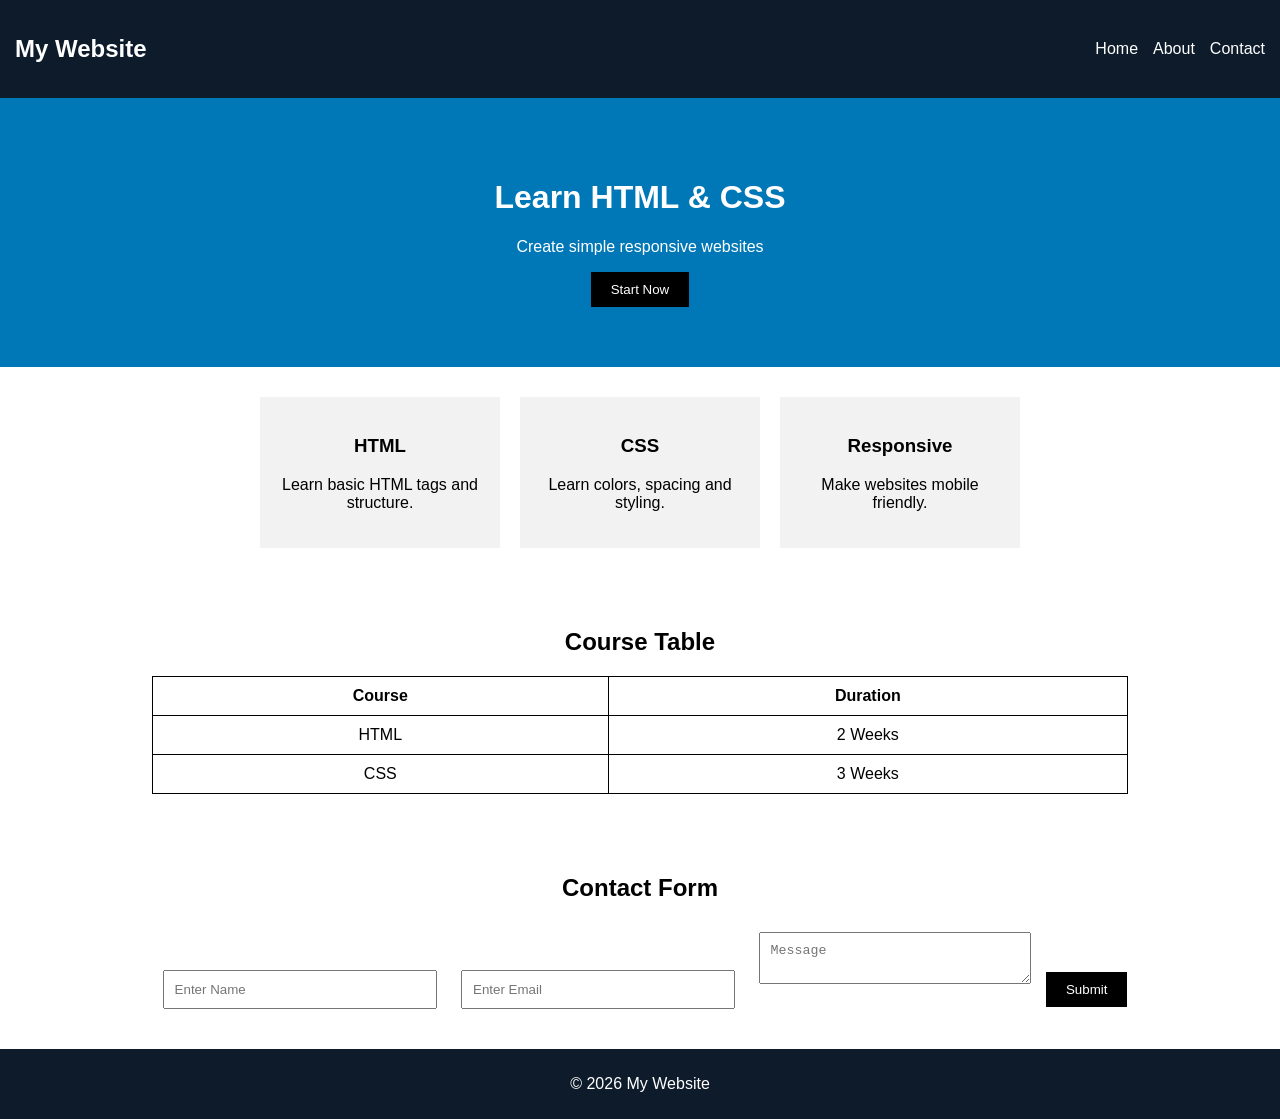
<file: index.html>
<!DOCTYPE html>
<html>
<head>
    <title>Simple Website</title>

    <!-- CSS File -->
    <link rel="stylesheet" href="style.css">
</head>

<body>

    <!-- Navbar -->
    <div class="navbar">
        <h2>My Website</h2>

        <ul>
            <li>Home</li>
            <li>About</li>
            <li>Contact</li>
        </ul>
    </div>


    <!-- Hero Section -->
    <div class="hero">
        <h1>Learn HTML & CSS</h1>

        <p>Create simple responsive websites</p>

        <button>Start Now</button>
    </div>


    <!-- Cards Section -->
    <div class="cards">

        <div class="card">
            <h3>HTML</h3>

            <p>Learn basic HTML tags and structure.</p>
        </div>

        <div class="card">
            <h3>CSS</h3>

            <p>Learn colors, spacing and styling.</p>
        </div>

        <div class="card">
            <h3>Responsive</h3>

            <p>Make websites mobile friendly.</p>
        </div>

    </div>


    <!-- Table Section -->
    <div class="table-section">

        <h2>Course Table</h2>

        <table>

            <tr>
                <th>Course</th>
                <th>Duration</th>
            </tr>

            <tr>
                <td>HTML</td>
                <td>2 Weeks</td>
            </tr>

            <tr>
                <td>CSS</td>
                <td>3 Weeks</td>
            </tr>

        </table>
    </div>


    <!-- Contact Form -->
    <div class="contact">

        <h2>Contact Form</h2>

        <form>

            <input type="text" placeholder="Enter Name">

            <input type="email" placeholder="Enter Email">

            <textarea placeholder="Message"></textarea>

            <button>Submit</button>

        </form>

    </div>


    <!-- Footer -->
    <div class="footer">
        <p>© 2026 My Website</p>
    </div>

</body>
</html>
</file>
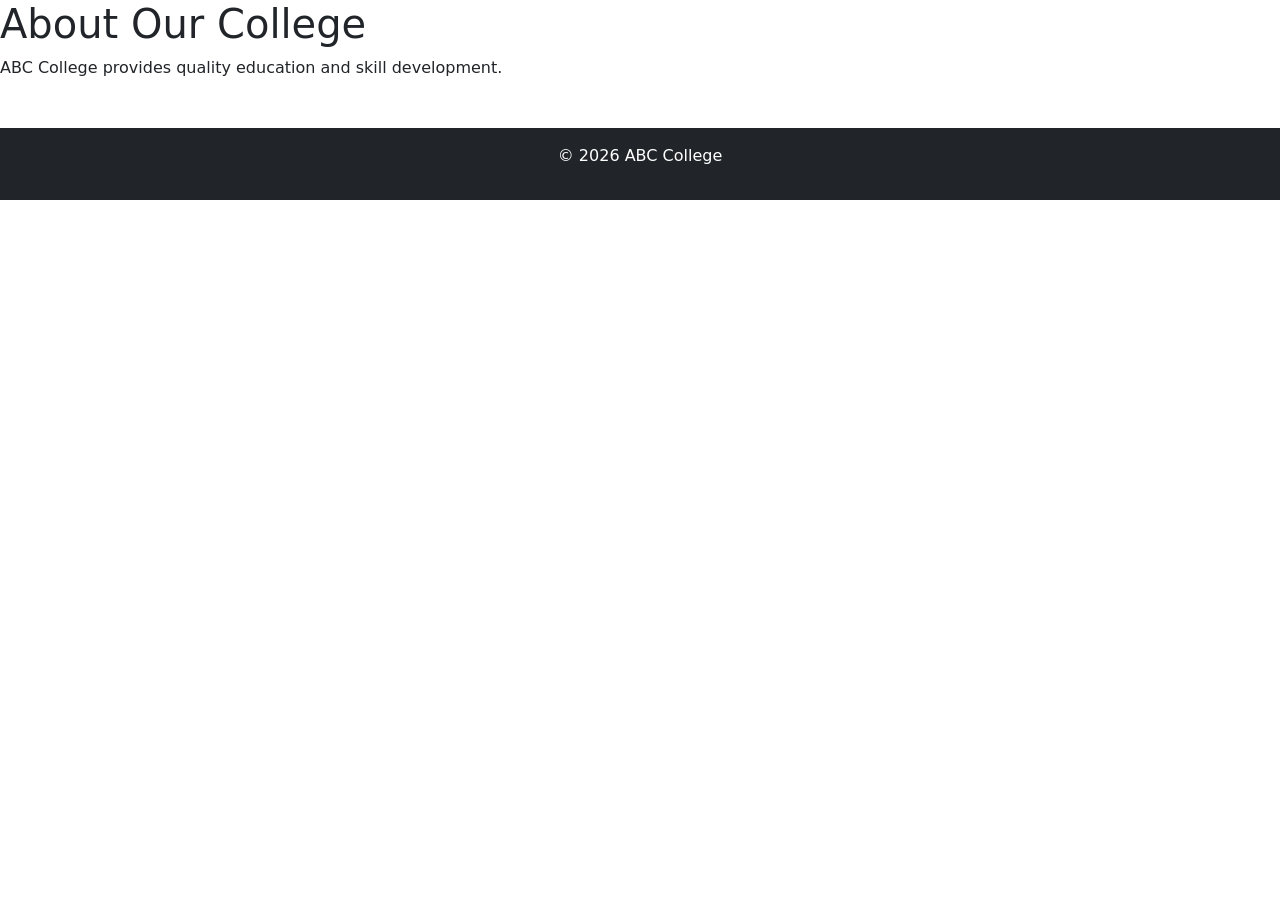
<file: about.html>
<!DOCTYPE html>
<html>
<head>
    <title>About Us</title>
    <link href="https://cdn.jsdelivr.net/npm/bootstrap@5.3.3/dist/css/bootstrap.min.css" rel="stylesheet">
</head>
<body>
    <h1>About Our College</h1>
    <p>ABC College provides quality education and skill development.</p>
<footer class="bg-dark text-white text-center p-3 mt-5">
  <p>&copy; 2026 ABC College</p>
</footer>

</body>
</html>
</file>
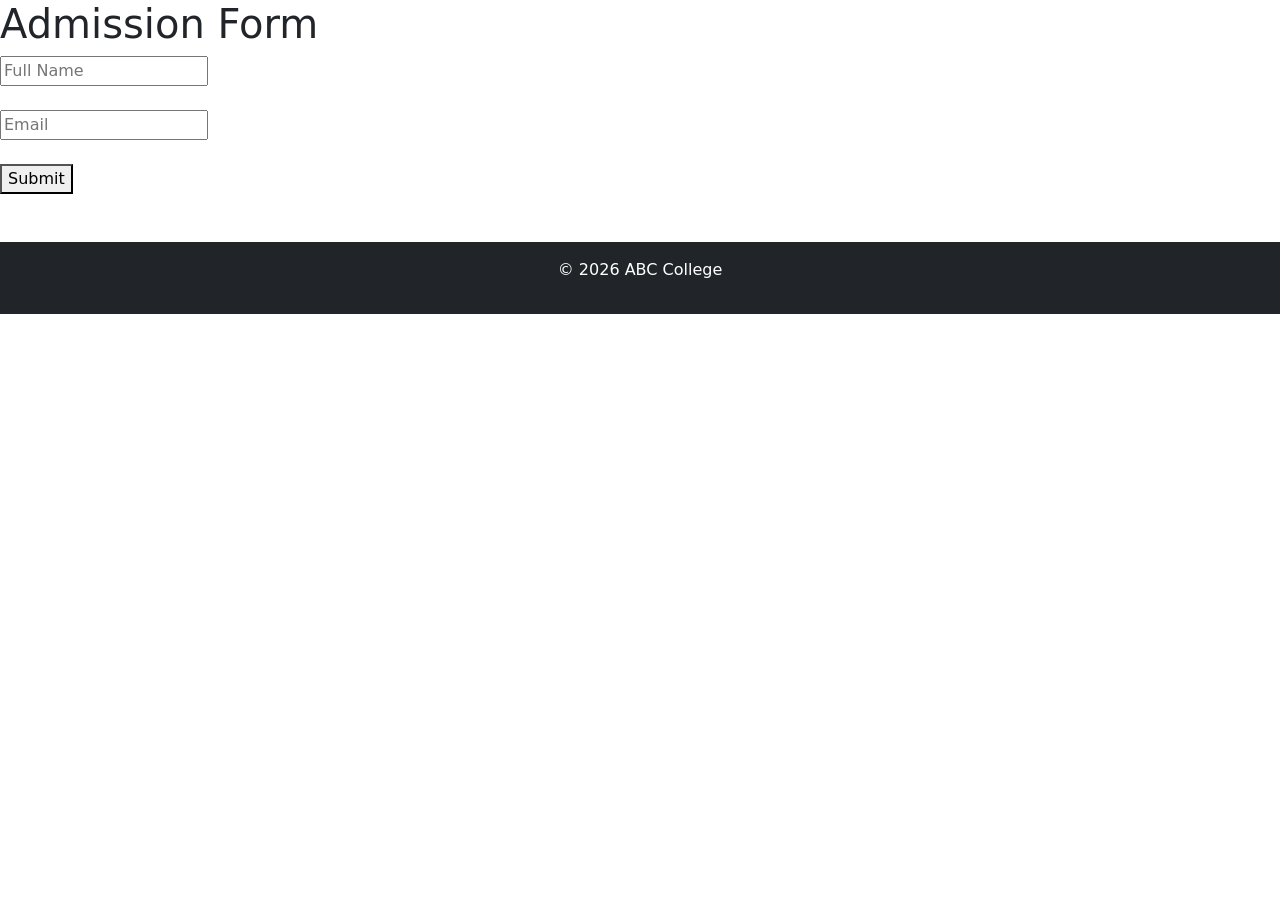
<file: addmission.html>
<!DOCTYPE html>
<html>
<head>
    <title>Admissions</title>
    <link href="https://cdn.jsdelivr.net/npm/bootstrap@5.3.3/dist/css/bootstrap.min.css" rel="stylesheet">
</head>
<body>
    <h1>Admission Form</h1>

    <form>
        <input type="text" placeholder="Full Name"><br><br>
        <input type="email" placeholder="Email"><br><br>
        <button>Submit</button>
    </form>
    <footer class="bg-dark text-white text-center p-3 mt-5">
  <p>&copy; 2026 ABC College</p>
</footer>
</body>
</html>
</file>
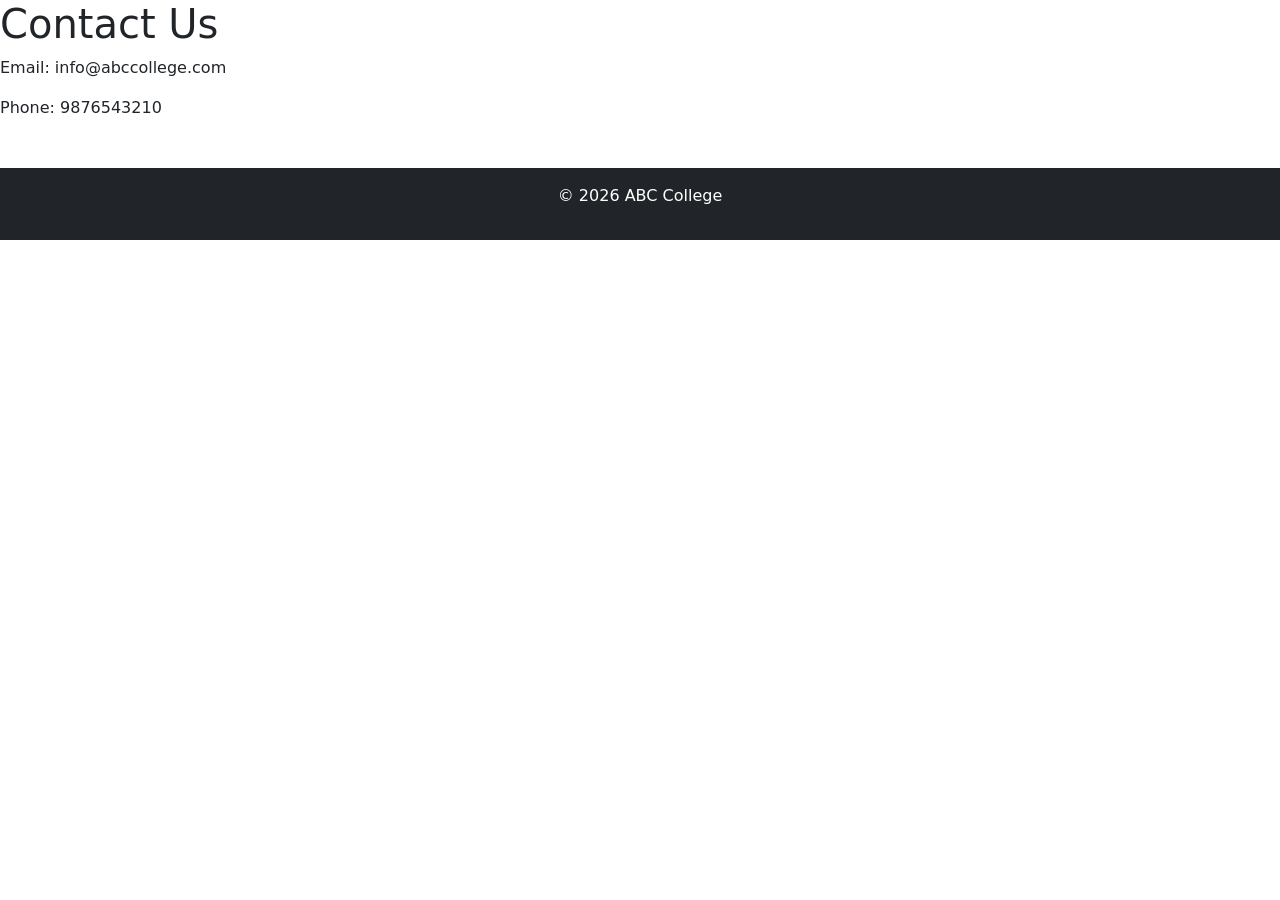
<file: contact.html>
<!DOCTYPE html>
<html>
<head>
    <title>Contact Us</title>
<link href="https://cdn.jsdelivr.net/npm/bootstrap@5.3.3/dist/css/bootstrap.min.css" rel="stylesheet">
 
</head>
<body>
    <h1>Contact Us</h1>
    <p>Email: info@abccollege.com</p>
    <p>Phone: 9876543210</p>
    <footer class="bg-dark text-white text-center p-3 mt-5">
  <p>&copy; 2026 ABC College</p>
</footer>
</body>
</html>
</file>
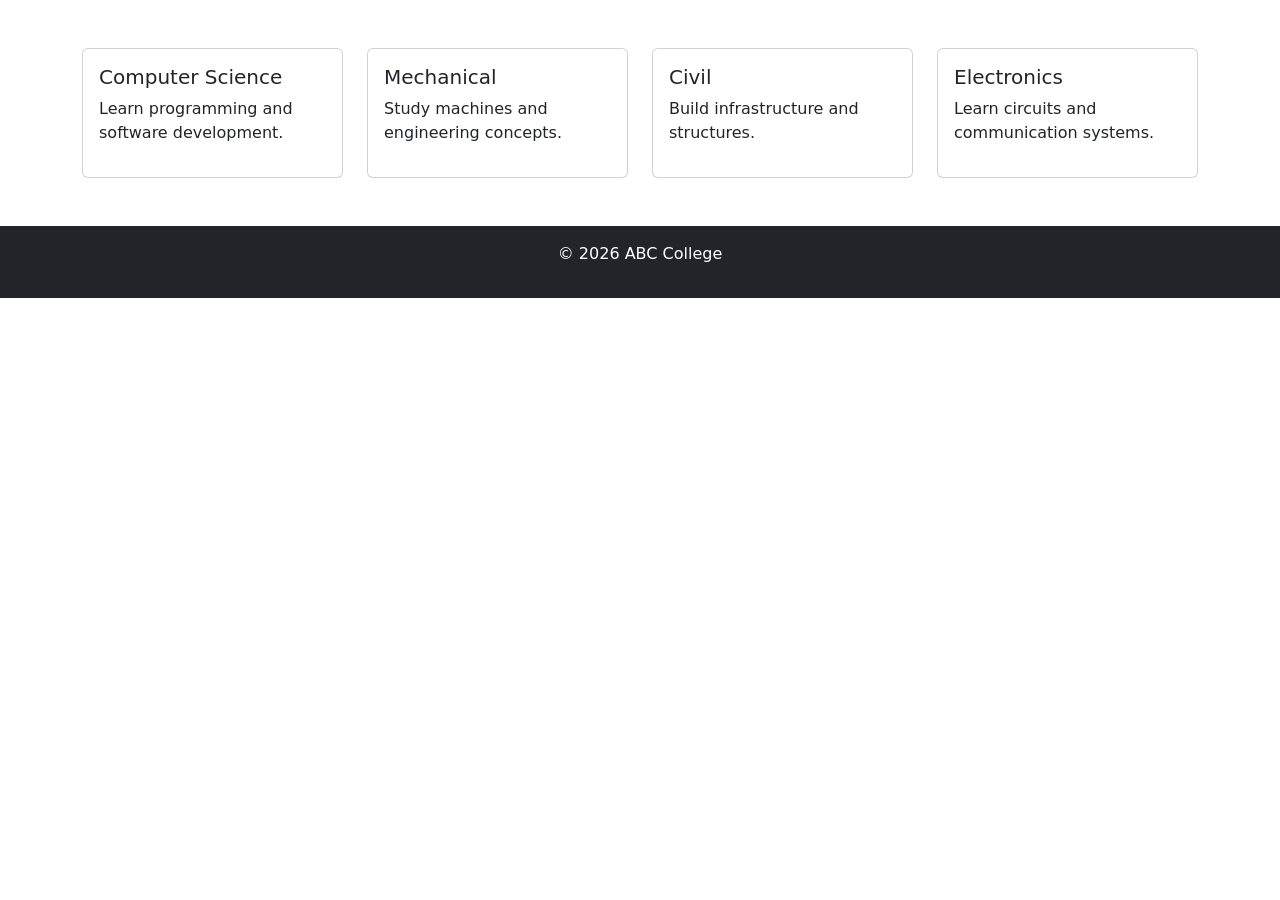
<file: deparments.html>
<!DOCTYPE html>
<html>
<head>
    <title>Departments</title>
    <link href="https://cdn.jsdelivr.net/npm/bootstrap@5.3.3/dist/css/bootstrap.min.css" rel="stylesheet">
</head>
<body>
    <div class="container mt-5">
  <div class="row">

    <div class="col-md-3">
      <div class="card">
        <div class="card-body">
          <h5>Computer Science</h5>
          <p>Learn programming and software development.</p>
        </div>
      </div>
    </div>

    <div class="col-md-3">
      <div class="card">
        <div class="card-body">
          <h5>Mechanical</h5>
          <p>Study machines and engineering concepts.</p>
        </div>
      </div>
    </div>

    <div class="col-md-3">
      <div class="card">
        <div class="card-body">
          <h5>Civil</h5>
          <p>Build infrastructure and structures.</p>
        </div>
      </div>
    </div>

    <div class="col-md-3">
      <div class="card">
        <div class="card-body">
          <h5>Electronics</h5>
          <p>Learn circuits and communication systems.</p>
        </div>
      </div>
    </div>

  </div>
</div>
    <footer class="bg-dark text-white text-center p-3 mt-5">
  <p>&copy; 2026 ABC College</p>
</footer>
</body>
</file>
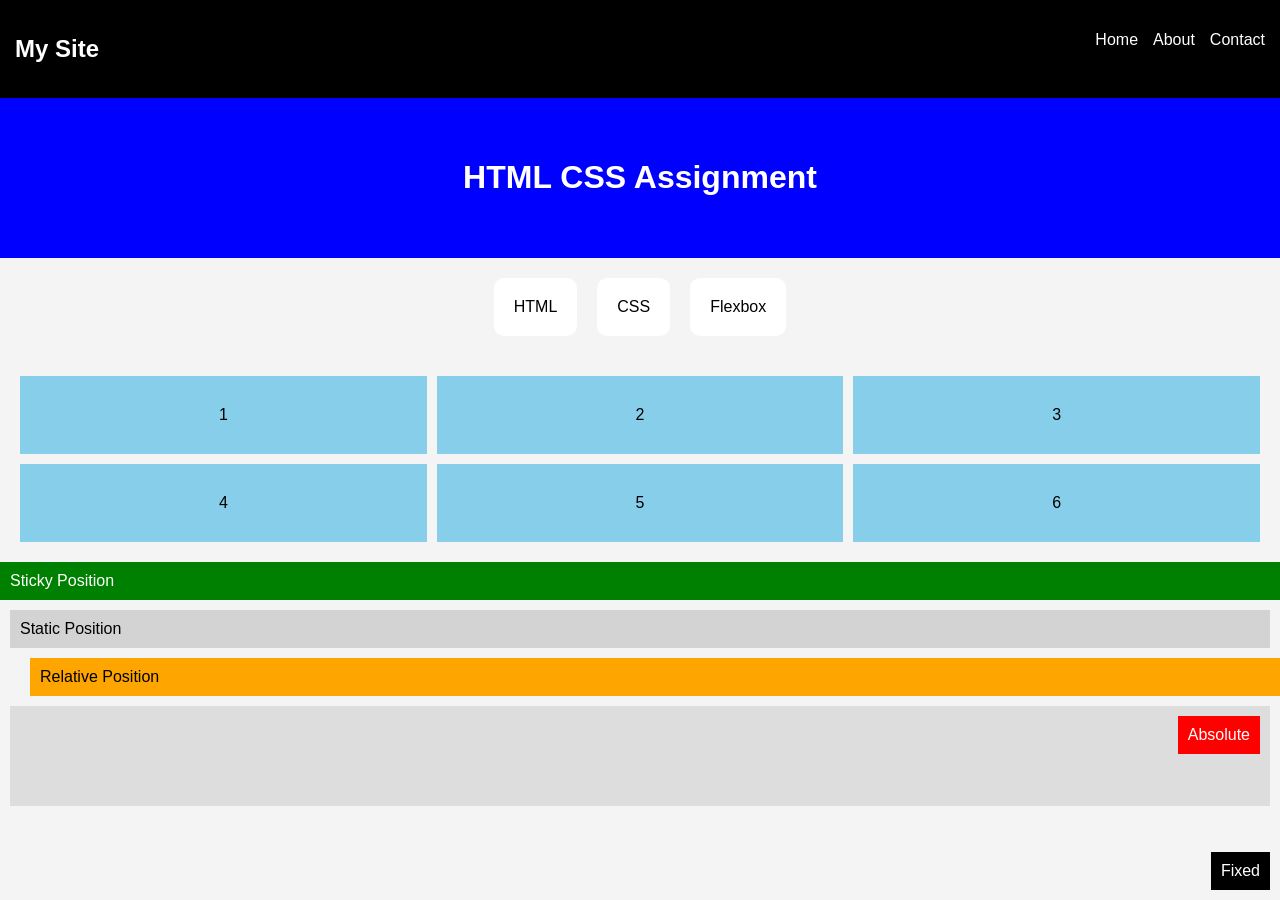
<file: indexx.html>
<!DOCTYPE html>
<html>
<head>
    <title>HTML CSS Assignment</title>

    <style>

        body{
            margin:0;
            font-family:Arial;
            background:#f4f4f4;
        }

        /* Navbar */
        .navbar{
            background:black;
            color:white;
            padding:15px;

            display:flex;
            justify-content:space-between;
        }

        .navbar ul{
            display:flex;
            list-style:none;
        }

        .navbar li{
            margin-left:15px;
        }

        /* Hero */
        .hero{
            background:blue;
            color:white;
            text-align:center;
            padding:40px;
        }

        /* Flexbox */
        .flex{
            display:flex;
            gap:20px;
            justify-content:center;
            padding:20px;
        }

        .card{
            background:white;
            padding:20px;
            border-radius:10px;
        }

        /* Grid */
        .grid{
            display:grid;
            grid-template-columns:repeat(3,1fr);
            gap:10px;
            padding:20px;
        }

        .box{
            background:skyblue;
            padding:30px;
            text-align:center;
        }

        /* Positions */

        .static{
            position:static;
            background:lightgray;
            padding:10px;
            margin:10px;
        }

        .relative{
            position:relative;
            left:20px;
            background:orange;
            padding:10px;
            margin:10px;
        }

        .absolute-parent{
            position:relative;
            height:100px;
            background:#ddd;
            margin:10px;
        }

        .absolute{
            position:absolute;
            top:10px;
            right:10px;
            background:red;
            color:white;
            padding:10px;
        }

        .sticky{
            position:sticky;
            top:0;
            background:green;
            color:white;
            padding:10px;
        }

        .fixed{
            position:fixed;
            bottom:10px;
            right:10px;
            background:black;
            color:white;
            padding:10px;
        }

    </style>
</head>

<body>

    <!-- Navbar -->
    <div class="navbar">

        <h2>My Site</h2>

        <ul>
            <li>Home</li>
            <li>About</li>
            <li>Contact</li>
        </ul>

    </div>

    <!-- Hero -->
    <div class="hero">

        <h1>HTML CSS Assignment</h1>

    </div>

    <!-- Flexbox -->
    <div class="flex">

        <div class="card">HTML</div>
        <div class="card">CSS</div>
        <div class="card">Flexbox</div>

    </div>

    <!-- Grid -->
    <div class="grid">

        <div class="box">1</div>
        <div class="box">2</div>
        <div class="box">3</div>
        <div class="box">4</div>
        <div class="box">5</div>
        <div class="box">6</div>

    </div>

    <!-- Positions -->
    <div class="sticky">Sticky Position</div>

    <div class="static">Static Position</div>

    <div class="relative">Relative Position</div>

    <div class="absolute-parent">

        <div class="absolute">
            Absolute
        </div>

    </div>

    <div class="fixed">
        Fixed
    </div>

</body>
</html>
</file>
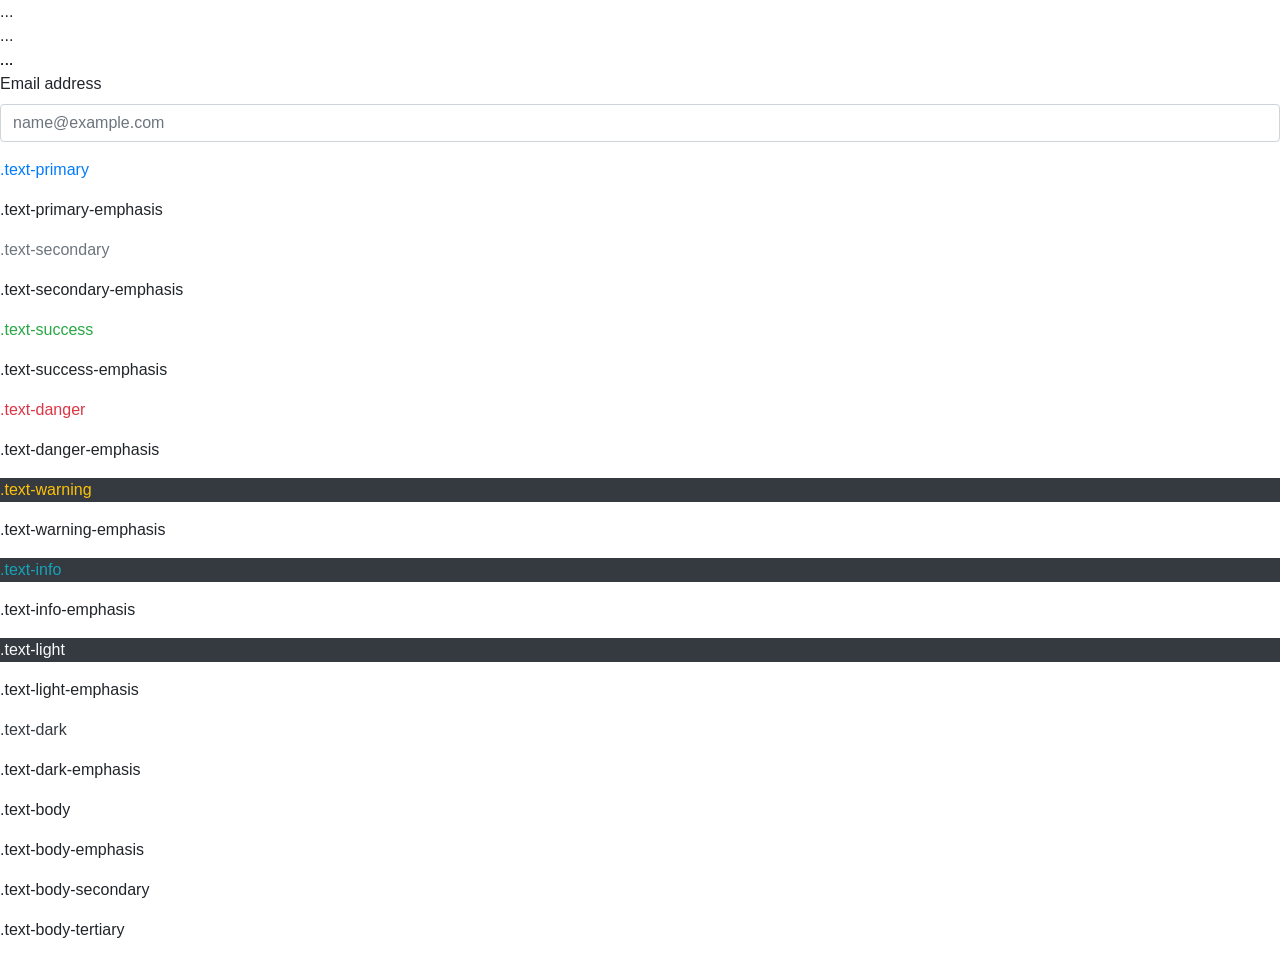
<file: navbar.html>
<!DOCTYPE html>
<html lang="en">
<head>
    <link rel="stylesheet" href="https://cdn.jsdelivr.net/npm/bootstrap@4.4.1/dist/css/bootstrap.min.css" integrity="sha384-Vkoo8x4CGsO3+Hhxv8T/Q5PaXtkKtu6ug5TOeNV6gBiFeWPGFN9MuhOf23Q9Ifjh" crossorigin="anonymous">
    <meta charset="UTF-8">
    <meta name="viewport" content="width=device-width, initial-scale=1.0">
    <title>Document</title>
</head>
<body>
    <div class="position-static">...</div>
<div class="position-relative">...</div>
<div class="position-absolute">...</div>
<div class="position-fixed">...</div>
<div class="position-sticky">...</div>


    <script src="https://code.jquery.com/jquery-3.4.1.slim.min.js" integrity="sha384-J6qa4849blE2+poT4WnyKhv5vZF5SrPo0iEjwBvKU7imGFAV0wwj1yYfoRSJoZ+n" crossorigin="anonymous"></script>
<div class="mb-3">
  <label for="exampleFormControlInput1" class="form-label">Email address</label>
  <input type="email" class="form-control" id="exampleFormControlInput1" placeholder="name@example.com">
</div>
<p class="text-primary">.text-primary</p>
<p class="text-primary-emphasis">.text-primary-emphasis</p>
<p class="text-secondary">.text-secondary</p>
<p class="text-secondary-emphasis">.text-secondary-emphasis</p>
<p class="text-success">.text-success</p>
<p class="text-success-emphasis">.text-success-emphasis</p>
<p class="text-danger">.text-danger</p>
<p class="text-danger-emphasis">.text-danger-emphasis</p>
<p class="text-warning bg-dark">.text-warning</p>
<p class="text-warning-emphasis">.text-warning-emphasis</p>
<p class="text-info bg-dark">.text-info</p>
<p class="text-info-emphasis">.text-info-emphasis</p>
<p class="text-light bg-dark">.text-light</p>
<p class="text-light-emphasis">.text-light-emphasis</p>
<p class="text-dark bg-white">.text-dark</p>
<p class="text-dark-emphasis">.text-dark-emphasis</p>

<p class="text-body">.text-body</p>
<p class="text-body-emphasis">.text-body-emphasis</p>
<p class="text-body-secondary">.text-body-secondary</p>
<p class="text-body-tertiary">.text-body-tertiary</p>






</body>
</html>
</file>
<file: style.css>
/* Body */
body{
    margin:0;
    font-family:Arial;
}

/* Navbar */
.navbar{
    background:#0d1b2a;
    color:white;
    padding:15px;

    display:flex;
    justify-content:space-between;
    align-items:center;
}

.navbar ul{
    display:flex;
    list-style:none;
}

.navbar li{
    margin-left:15px;
}

/* Hero Section */
.hero{
    background:#0077b6;
    color:white;
    text-align:center;
    padding:60px 20px;
}

/* Button */
button{
    background:black;
    color:white;
    border:none;
    padding:10px 20px;
}

/* Cards */
.cards{
    display:flex;
    gap:20px;
    justify-content:center;
    padding:30px;
    flex-wrap:wrap;
}

.card{
    background:#f2f2f2;
    padding:20px;
    width:200px;
    text-align:center;
}

/* Table */
.table-section{
    text-align:center;
    padding:30px;
}

table{
    width:80%;
    margin:auto;
    border-collapse:collapse;
}

table,th,td{
    border:1px solid black;
    padding:10px;
}

/* Form */
.contact{
    text-align:center;
    padding:30px;
}

input,
textarea{
    width:250px;
    padding:10px;
    margin:10px;
}

/* Footer */
.footer{
    background:#0d1b2a;
    color:white;
    text-align:center;
    padding:10px;
}

/* Mobile */
@media(max-width:600px){

    .navbar,
    .navbar ul{
        flex-direction:column;
        text-align:center;
    }

    .cards{
        flex-direction:column;
        align-items:center;
    }
}
</file>
